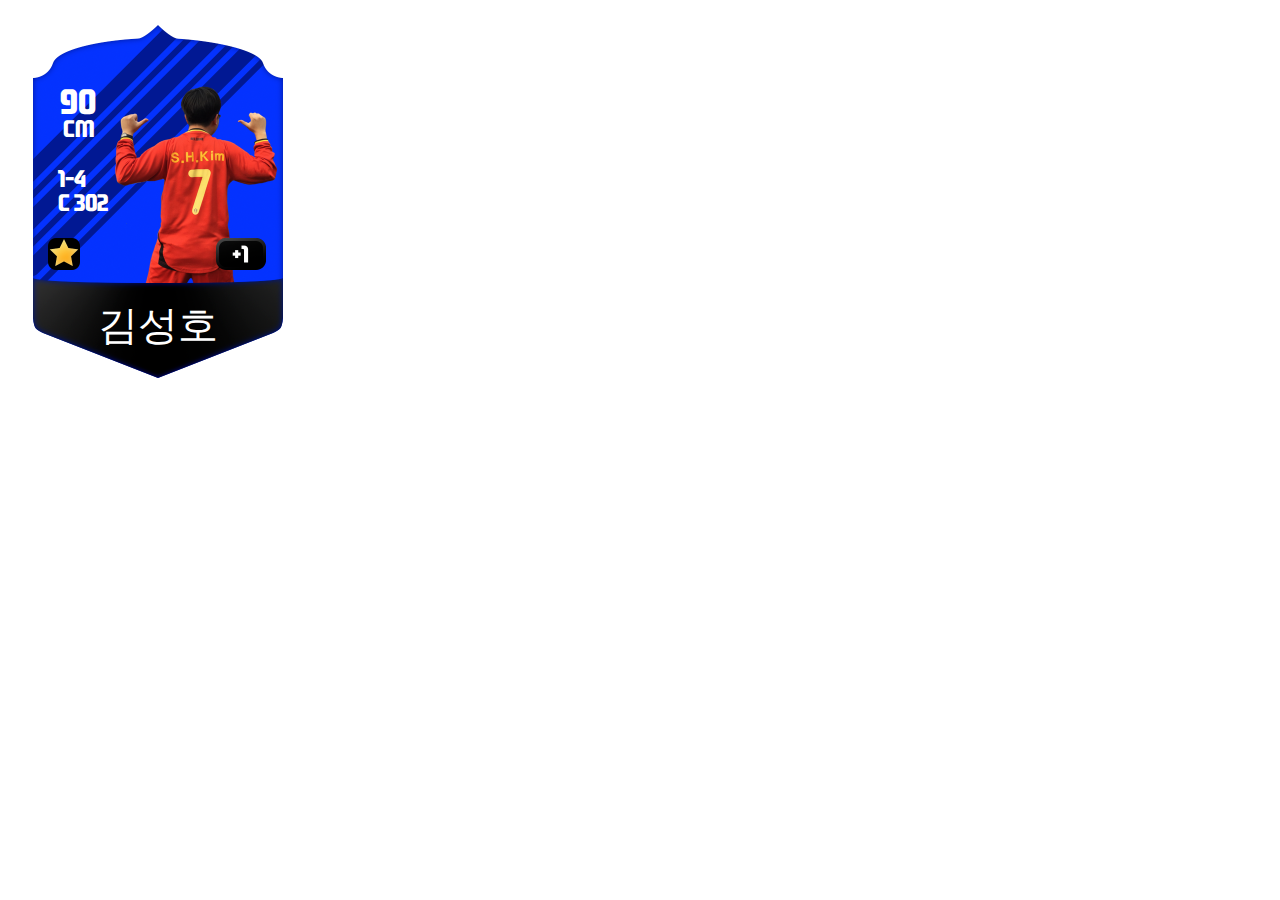
<file: index.html>
<!--
@license
Copyright (c) 2016 The Polymer Project Authors. All rights reserved.
This code may only be used under the BSD style license found at http://polymer.github.io/LICENSE.txt
The complete set of authors may be found at http://polymer.github.io/AUTHORS.txt
The complete set of contributors may be found at http://polymer.github.io/CONTRIBUTORS.txt
Code distributed by Google as part of the polymer project is also
subject to an additional IP rights grant found at http://polymer.github.io/PATENTS.txt
-->

<!doctype html>
<html lang="en">
  <head>
    <meta charset="utf-8">
    <meta name="generator" content="Polymer Starter Kit">
    <meta name="viewport" content="width=device-width, minimum-scale=1, initial-scale=1, user-scalable=yes">

    <title>My App</title>
    <meta name="description" content="My App description">

    <link rel="icon" href="/images/favicon.ico">

    <!-- See https://goo.gl/OOhYW5 -->
    <link rel="manifest" href="/manifest.json">

    <!-- See https://goo.gl/qRE0vM -->
    <meta name="theme-color" content="#3f51b5">

    <!-- Add to homescreen for Chrome on Android. Fallback for manifest.json -->
    <meta name="mobile-web-app-capable" content="yes">
    <meta name="application-name" content="My App">

    <!-- Add to homescreen for Safari on iOS -->
    <meta name="apple-mobile-web-app-capable" content="yes">
    <meta name="apple-mobile-web-app-status-bar-style" content="black-translucent">
    <meta name="apple-mobile-web-app-title" content="My App">

    <!-- Homescreen icons -->
    <link rel="apple-touch-icon" href="/images/manifest/icon-48x48.png">
    <link rel="apple-touch-icon" sizes="72x72" href="/images/manifest/icon-72x72.png">
    <link rel="apple-touch-icon" sizes="96x96" href="/images/manifest/icon-96x96.png">
    <link rel="apple-touch-icon" sizes="144x144" href="/images/manifest/icon-144x144.png">
    <link rel="apple-touch-icon" sizes="192x192" href="/images/manifest/icon-192x192.png">

    <!-- Tile icon for Windows 8 (144x144 + tile color) -->
    <meta name="msapplication-TileImage" content="/images/manifest/icon-144x144.png">
    <meta name="msapplication-TileColor" content="#3f51b5">
    <meta name="msapplication-tap-highlight" content="no">

    <!-- Load and register pre-caching Service Worker -->
    <script>
      if ('serviceWorker' in navigator) {
        window.addEventListener('load', function() {
          navigator.serviceWorker.register('/service-worker.js');
        });
      }
    </script>

    <!-- Load webcomponents-loader.js to check and load any polyfills your browser needs -->
    <script src="/bower_components/webcomponentsjs/webcomponents-loader.js"></script>

    <!-- Load your application shell -->
    <link rel="import" href="/src/player-card.html">

      <!-- Stylesheets -->
      <link rel="stylesheet" href="fonts/EASansCurves-Regular/fonts.css" type="text/css" charset="utf-8" />
  </head>
  <body>
    <player-card></player-card>
    <!-- Built with love using Polymer Starter Kit -->
  </body>
</html>
</file>
<file: fonts/EASansCurves-Regular/fonts.css>
/** Generated by FG **/
@font-face {
	font-family: 'Conv_EASansCurves-Regular';
	src: url('fonts/EASansCurves-Regular.eot');
	src: local('☺'), url('fonts/EASansCurves-Regular.woff') format('woff'), url('fonts/EASansCurves-Regular.ttf') format('truetype'), url('fonts/EASansCurves-Regular.svg') format('svg');
	font-weight: normal;
	font-style: normal;
}
</file>
